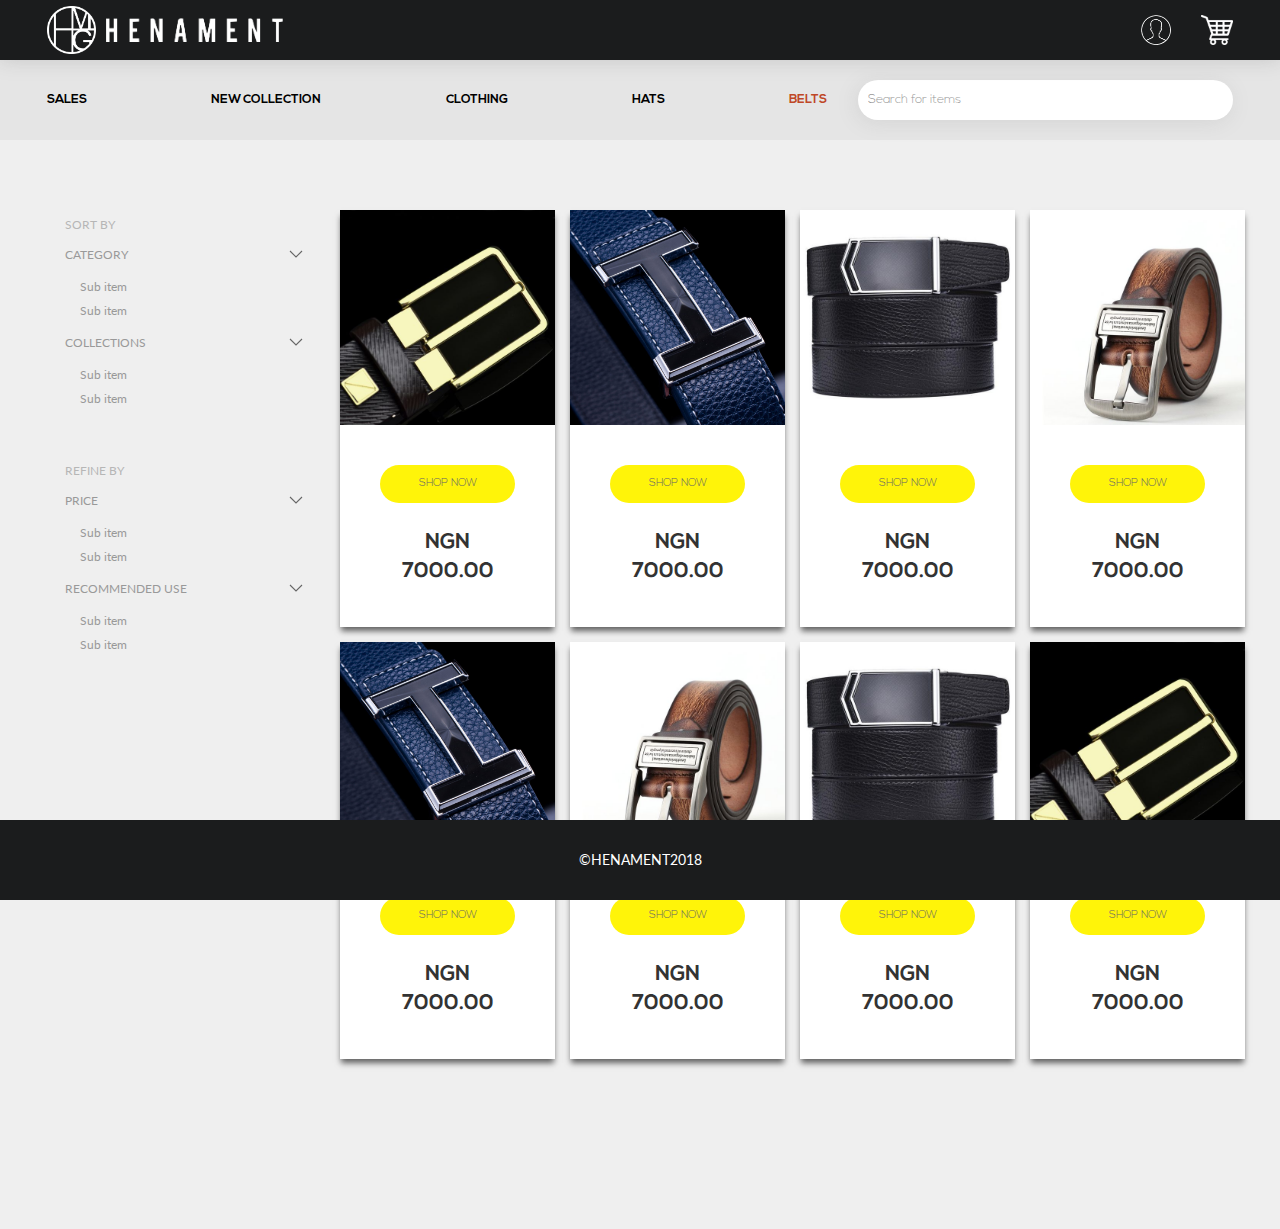
<file: belts.html>
<!DOCTYPE html>
<html>
<head>
    <!--Import Google Icon Font-->
    <link href="https://fonts.googleapis.com/icon?family=Material+Icons" rel="stylesheet">
    <!--Import materialize.css-->
    <!--Let browser know website is optimized for mobile-->
    <title>Henament</title>
    <meta name="viewport" content="width=device-width, initial-scale=1.0"/>
    <link rel="stylesheet" href="css/uikit.min.css">
    <link rel="stylesheet" href="css/style.css">
    <link rel="stylesheet" href="css/semantic.min.css">
</head>
    <div id="topbar" uk-sticky="sel-target: .uk-navbar-container; cls-active: uk-navbar-sticky;animation: animation: uk-animation-slide-top bottom: #transparent-sticky-navbar">
         <nav class="uk-navbar-container" uk-navbar style="position: relative; z-index: 980;">
            <div class="uk-navbar-left uk-height-1-1">
                <a class="uk-navbar-item uk-logo uk-height-1-1" href="index.html">
                    <img src="img/Logo.png" alt="">
                    <img class="smaller" src="img/logoText.png" alt="">
                </a>
                <ul class="uk-navbar-nav">
                </ul>

            </div>
            <div class="uk-navbar-right uk-light">
                <div class="uk-navbar-item">
                    <a class="uk-link-reset" href="#"><img src="img/user.png" alt=""></a>
                </div>
                <div class="uk-navbar-item uk-position-relative">
                    <a class="uk-link-reset" href="#"><img src="img/cart.png" alt=""></a>
                    <div uk-drop="mode: click">
                    <div class="uk-card uk-card-body uk-card-default uk-padding-small">
                        <div id="shoppingCart">
                            <div id="cartItemsContainer">
                                <h4 class="uk-card-title uk-text-center">Items in your cart</h4>
                                <div id="cartItems"></div>
                                <span id="cartTotal"></span>
                            </div>
                        </div>
                        <div class="uk-width-1-1@m">
                            <a href="checkout.html" class="uk-button button-def uk-width-1-1@m">Checkout</a>
                        </div>
                    </div>
                </div>
                    <span id="itemCount" class="uk-badge uk-position-top-right">0</span>
                </div>
            </div>
        </nav>
    </div>
    <div id="lowbar">
        <nav class="uk-navbar-container" uk-navbar style="position: relative; z-index: 980;">
            <div class="uk-navbar-left uk-width-1-1@m uk-flex uk-flex-between">
                <ul class="uk-navbar-nav uk-flex uk-flex-wrap uk-flex-between uk-width-2-3@m">
                    <li><a href="index.html">Sales</a></li>
                    <li>
                        <a href="products.html">New Collection</a>
                    </li>
                    <li><a href="index.html">Clothing</a></li>
                    <li><a href="hats.html">Hats</a></li>
                    <li class="uk-active"><a href="belts.html">Belts</a></li>
                </ul>
                <div class="uk-navbar-item uk-width-1-3@m">
                    <input type="text" class="uk-input" placeholder="Search for items">
                </div>
            </div>
        </nav>
    </div>
<section class="large-cell-block-container prod uk-section padding-1 uk-padding-remove-horizontal uk-flex uk-flex-between">
    <div class="uk-width-1-1@m uk-grid-small" uk-grid>
        <div class="uk-visible@m sidebar-cat">
            <ul class="uk-nav-default uk-nav-parent-icon" uk-nav="multiple: true">
                <li><a href="#" class="uk-text-muted uk-text-uppercase">Sort By</a></li>
                <li class="uk-parent uk-open">
                    <a href="#">CATEGORY</a>
                    <ul class="uk-nav-sub">
                        <li><a href="#">Sub item</a></li>
                        <li><a href="#">Sub item</a></li>
                    </ul>
                </li>
                <li class="uk-parent uk-open">
                    <a href="#">COLLECTIONS</a>
                    <ul class="uk-nav-sub">
                        <li><a href="#">Sub item</a></li>
                        <li><a href="#">Sub item</a></li>
                    </ul>
                </li>
                <li class="uk-margin-medium-top"><a href="#" class="uk-text-muted uk-text-uppercase">Refine By</a></li>
                <li class="uk-parent uk-open">
                    <a href="#">PRICE</a>
                    <ul class="uk-nav-sub">
                        <li><a href="#">Sub item</a></li>
                        <li><a href="#">Sub item</a></li>
                    </ul>
                </li>
                <li class="uk-parent uk-open">
                    <a href="#" class="uk-text-uppercase">Recommended Use</a>
                    <ul class="uk-nav-sub">
                        <li><a href="#">Sub item</a></li>
                        <li><a href="#">Sub item</a></li>
                    </ul>
                </li>
            </ul>
        </div>
        <div class="content-cat">
            <!--<h2 class="uk-text-uppercase uk-text-bold uk-width-1-1@m text-center">Check these Out</h2>-->
            <div class="uk-grid-small uk-child-width-1-4@s uk-width-1-1@m uk-margin-remove" uk-grid>
                <div>
                    <div class="uk-card uk-card-default uk-box-shadow-hover-large uk-transition-toggle">
                        <a class="add uk-link-reset uk-link uk-transition-fade" href="#">
                            <i class="cart plus icon"></i>
                        </a>
                        <div class="uk-card-media-top">
                            <img src="img/belt4.jpg" alt="">
                        </div>
                        <div class="uk-card-body uk-text-center">
                            <a class="uk-button button-def uk-width-1-1@m" href="product.html">SHOP NOW</a>
                            <h3 class="uk-card-title">NGN <span class="price">7000.00</span></h3>
                        </div>
                    </div>
                </div>
                <div>
                    <div class="uk-card uk-card-default uk-box-shadow-hover-large uk-transition-toggle">
                        <a class="add uk-link-reset uk-link uk-transition-fade" href="#">
                            <i class="cart plus icon"></i>
                        </a>
                        <div class="uk-card-media-top">
                            <img src="img/belt1.jpg" alt="">
                        </div>
                        <div class="uk-card-body uk-text-center">
                            <a class="uk-button button-def uk-width-1-1@m" href="product.html">SHOP NOW</a>
                            <h3 class="uk-card-title">NGN <span class="price">7000.00</span></h3>
                        </div>
                    </div>
                </div>
                <div>
                    <div class="uk-card uk-card-default uk-box-shadow-hover-large uk-transition-toggle">
                        <a class="add uk-link-reset uk-link uk-transition-fade" href="#">
                            <i class="cart plus icon"></i>
                        </a>
                        <div class="uk-card-media-top">
                            <img src="img/belt3.jpg" alt="">
                        </div>
                        <div class="uk-card-body uk-text-center">
                            <a class="uk-button button-def uk-width-1-1@m" href="product.html">SHOP NOW</a>
                            <h3 class="uk-card-title">NGN <span class="price">7000.00</span></h3>
                        </div>
                    </div>
                </div>
                <div>
                    <div class="uk-card uk-card-default uk-box-shadow-hover-large uk-transition-toggle">
                        <a class="add uk-link-reset uk-link uk-transition-fade" href="#">
                            <i class="cart plus icon"></i>
                        </a>
                        <div class="uk-card-media-top">
                            <img src="img/belt2.jpg" alt="">
                        </div>
                        <div class="uk-card-body uk-text-center">
                            <a class="uk-button button-def uk-width-1-1@m" href="product.html">SHOP NOW</a>
                            <h3 class="uk-card-title">NGN <span class="price">7000.00</span></h3>
                        </div>
                    </div>
                </div>
                <div>
                    <div class="uk-card uk-card-default uk-box-shadow-hover-large uk-transition-toggle">
                        <a class="add uk-link-reset uk-link uk-transition-fade" href="#">
                            <i class="cart plus icon"></i>
                        </a>
                        <div class="uk-card-media-top">
                            <img src="img/belt1.jpg" alt="">
                        </div>
                        <div class="uk-card-body uk-text-center">
                            <a class="uk-button button-def uk-width-1-1@m" href="product.html">SHOP NOW</a>
                            <h3 class="uk-card-title">NGN <span class="price">7000.00</span></h3>
                        </div>
                    </div>
                </div>
                <div>
                    <div class="uk-card uk-card-default uk-box-shadow-hover-large uk-transition-toggle">
                        <a class="add uk-link-reset uk-link uk-transition-fade" href="#">
                            <i class="cart plus icon"></i>
                        </a>
                        <div class="uk-card-media-top">
                            <img src="img/belt2.jpg" alt="">
                        </div>
                        <div class="uk-card-body uk-text-center">
                            <a class="uk-button button-def uk-width-1-1@m" href="product.html">SHOP NOW</a>
                            <h3 class="uk-card-title">NGN <span class="price">7000.00</span></h3>
                        </div>
                    </div>
                </div>
                <div>
                    <div class="uk-card uk-card-default uk-box-shadow-hover-large uk-transition-toggle">
                        <a class="add uk-link-reset uk-link uk-transition-fade" href="#">
                            <i class="cart plus icon"></i>
                        </a>
                        <div class="uk-card-media-top">
                            <img src="img/belt3.jpg" alt="">
                        </div>
                        <div class="uk-card-body uk-text-center">
                            <a class="uk-button button-def uk-width-1-1@m" href="product.html">SHOP NOW</a>
                            <h3 class="uk-card-title">NGN <span class="price">7000.00</span></h3>
                        </div>
                    </div>
                </div>
                <div>
                    <div class="uk-card uk-card-default uk-box-shadow-hover-large uk-transition-toggle">
                        <a class="add uk-link-reset uk-link uk-transition-fade" href="#">
                            <i class="cart plus icon"></i>
                        </a>
                        <div class="uk-card-media-top">
                            <img src="img/belt4.jpg" alt="">
                        </div>
                        <div class="uk-card-body uk-text-center">
                            <a class="uk-button button-def uk-width-1-1@m" href="product.html">SHOP NOW</a>
                            <h3 class="uk-card-title">NGN <span class="price">7000.00</span></h3>
                        </div>
                    </div>
                </div>
            </div>
        </div>
    </div>
</section>
<footer class="uk-flex uk-flex-center uk-flex-middle">
    <p class="uk-text-uppercase">&copy;henament2018</p>
</footer>
<body>

<!--JavaScript at end of body for optimized loading-->
<script src="js/uikit.min.js"></script>
<script src="js/uikit-icons.min.js"></script>
<script src="js/jquery-3.3.1.min.js"></script>
<script src="js/index.js"></script>
<script src="js/semantic.min.js"></script>
</body>
</html>
</file>
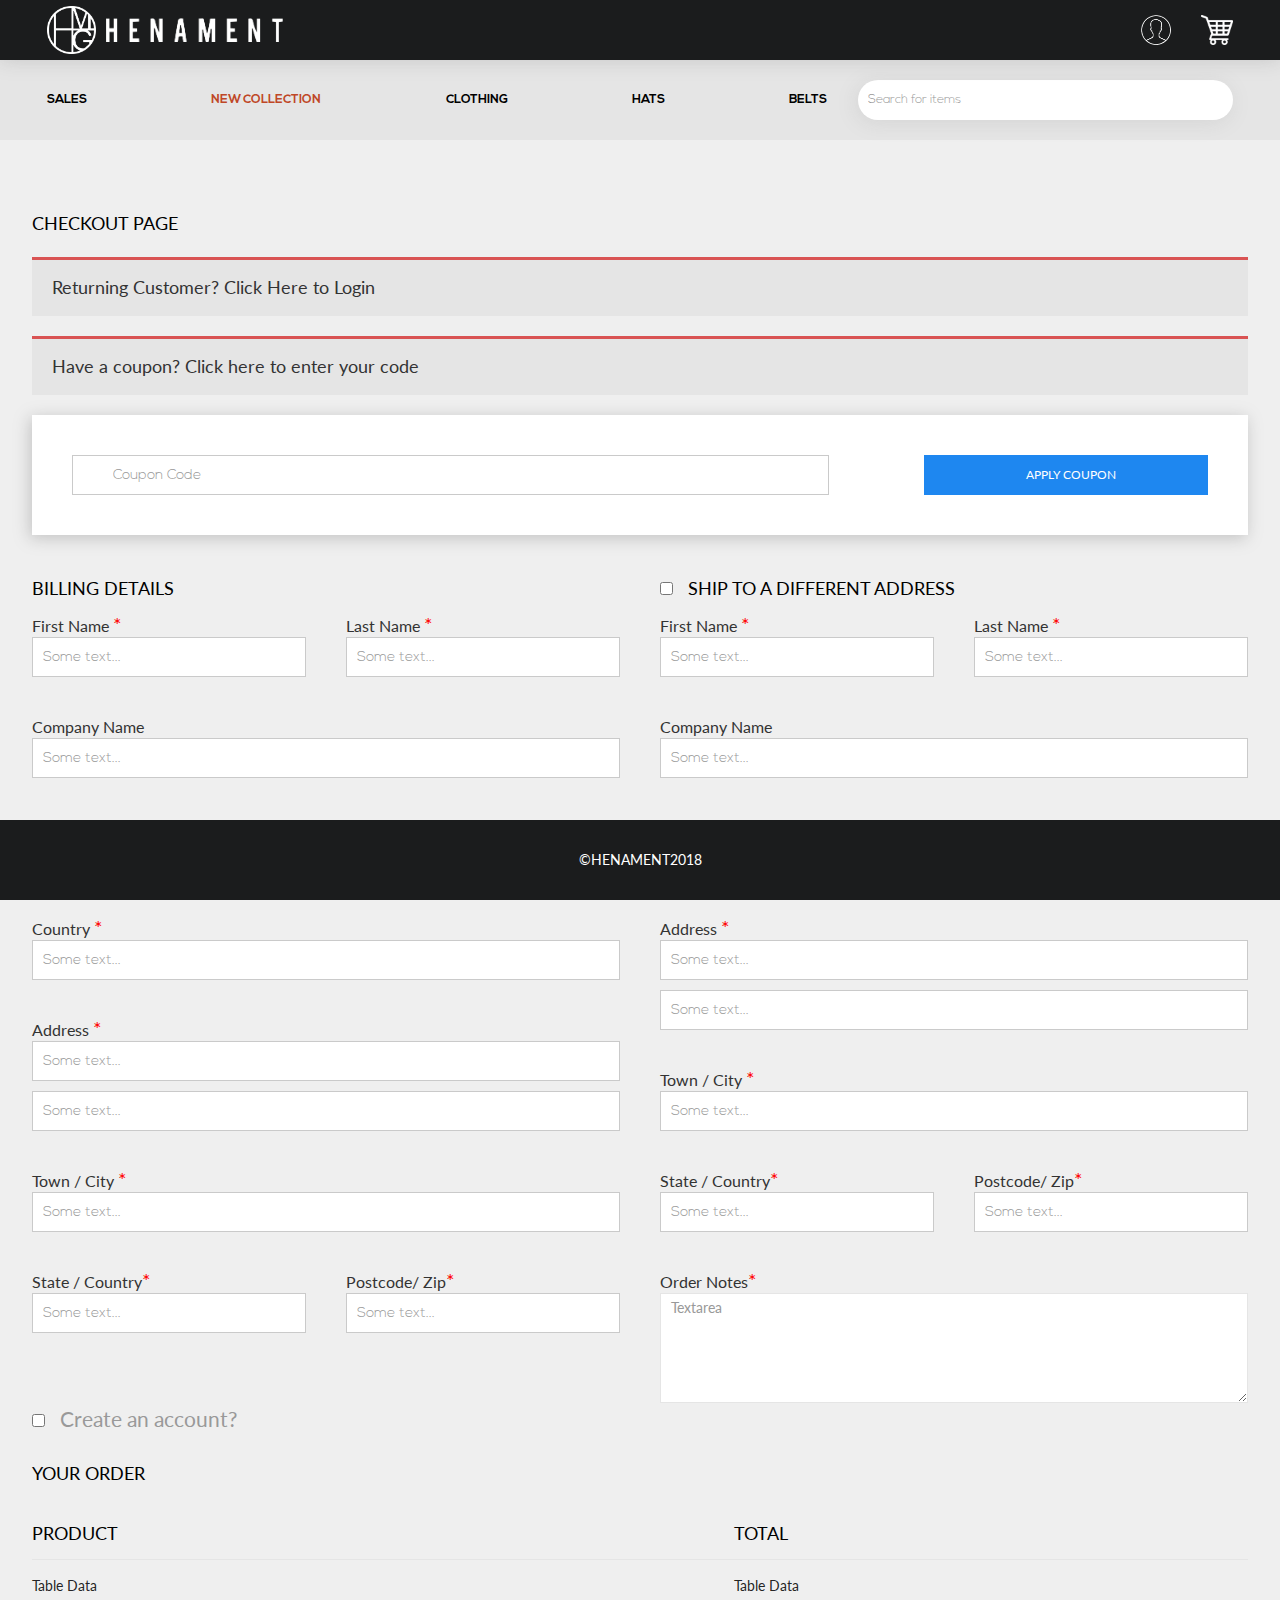
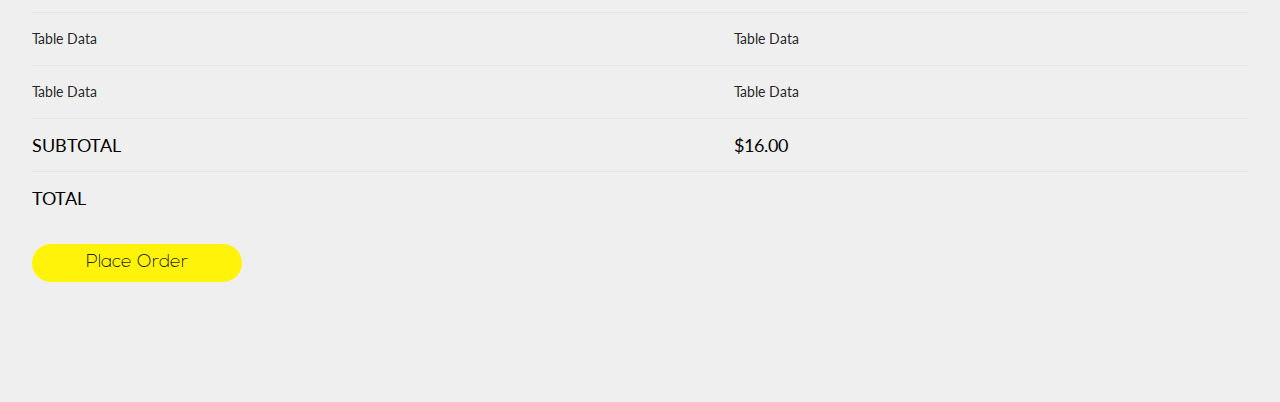
<file: checkout.html>
<!DOCTYPE html>
<html>
<head>
    <!--Import Google Icon Font-->
    <link href="https://fonts.googleapis.com/icon?family=Material+Icons" rel="stylesheet">
    <!--Import materialize.css-->
    <!--Let browser know website is optimized for mobile-->
    <title>Henament</title>
    <meta name="viewport" content="width=device-width, initial-scale=1.0"/>
    <link rel="stylesheet" href="css/uikit.min.css">
    <link rel="stylesheet" href="css/style.css">
    <link rel="stylesheet" href="css/semantic.min.css">
</head>
    <div id="topbar" uk-sticky="sel-target: .uk-navbar-container; cls-active: uk-navbar-sticky;animation: animation: uk-animation-slide-top bottom: #transparent-sticky-navbar">
         <nav class="uk-navbar-container" uk-navbar style="position: relative; z-index: 980;">
            <div class="uk-navbar-left uk-height-1-1">
                <a class="uk-navbar-item uk-logo uk-height-1-1" href="#">
                    <img src="img/Logo.png" alt="">
                    <img class="smaller" src="img/logoText.png" alt="">
                </a>
                <ul class="uk-navbar-nav">
                </ul>

            </div>
            <div class="uk-navbar-right uk-light">
                <div class="uk-navbar-item">
                    <a class="uk-link-reset" href="#"><img src="img/user.png" alt=""></a>
                </div>
                <div class="uk-navbar-item uk-position-relative">
                    <a class="uk-link-reset" href="#"><img src="img/cart.png" alt=""></a>
                    <div uk-drop="mode: click">
                    <div class="uk-card uk-card-body uk-card-default uk-padding-small">
                        <div id="shoppingCart">
                            <div id="cartItemsContainer">
                                <h4 class="uk-card-title uk-text-center">Items in your cart</h4>
                                <div id="cartItems"></div>
                                <span id="cartTotal"></span>
                            </div>
                        </div>
                        <div class="uk-width-1-1@m">
                            <a href="checkout.html" class="uk-button button-def uk-width-1-1@m">Checkout</a>
                        </div>
                    </div>
                </div>
                    <span id="itemCount" class="uk-badge uk-position-top-right">0</span>
                </div>
            </div>
        </nav>
    </div>
    <div id="lowbar" uk-sticky="sel-target: .uk-navbar-container;offset: 60;show-on-up: true;animation: animation: uk-animation-slide-top cls-active: uk-navbar-sticky; bottom: #transparent-sticky-navbar">
        <nav class="uk-navbar-container" uk-navbar style="position: relative; z-index: 980;">
            <div class="uk-navbar-left uk-width-1-1@m uk-flex uk-flex-between">
                <ul class="uk-navbar-nav uk-flex uk-flex-between uk-width-2-3@m">
                    <li><a href="index.html">Sales</a></li>
                    <li class="uk-active">
                        <a href="products.html">New Collection</a>
                    </li>
                    <li><a href="index.html">Clothing</a></li>
                    <li><a href="hats.html">Hats</a></li>
                    <li><a href="belts.html">Belts</a></li>
                </ul>
                <div class="uk-navbar-item uk-width-1-3@m">
                    <input type="text" class="uk-input" placeholder="Search for items">
                </div>
            </div>
        </nav>
    </div>
<section class="uk-section" id="checkout">
    <div class="uk-container">
           <h2 class="uk-text-large uk-text-uppercase uk-text-bold">Checkout Page</h2>
            <ul uk-accordion="collapsible: false">
                <li>
                    <a class="uk-accordion-title" href="#">Returning Customer? <span>Click Here to Login</span></a>
                    <div class="uk-accordion-content">
                        <p>If you have shopped with us before, please enter your details. If you are a new customer, please proceed to the Billing & Shipping section</p>
                        <form class="uk-form-stacked uk-child-width-1-2@m" uk-grid>
                            <div>
                                <label class="uk-form-label" for="uname">Username or email <sup class="red">*</sup></label>
                                <div class="uk-form-controls">
                                    <input class="uk-input" id="uname" type="text" placeholder="Some text...">
                                </div>
                            </div>
                            <div>
                                <label class="uk-form-label" for="password">Password</label>
                                <div class="uk-form-controls">
                                    <input class="uk-input" id="password" type="text" placeholder="Password">
                                </div>
                            </div>
                            <div class="uk-margin">
                                <input type="submit" class="uk-button button-sub button-def" value="Login">
                                <label class="uk-form-label uk-display-inline-block uk-margin-medium-left" for="password">
                                    <input type="checkbox" class="uk-margin-right">
                                    Remember Me
                                </label>
                            </div>
                            <div class="uk-margin uk-margin-remove-top uk-width-1-1@m">
                                <a class="uk-link-reset" href="#">Lost Your Password?</a>
                            </div>
                        </form>
                    </div>
                </li>
                <li class="uk-open">
                    <a class="uk-accordion-title" href="#">Have a coupon? Click here to enter your code</a>
                    <div class="uk-accordion-content uk-padding-remove-left">
                        <div class="uk-width-1-1@m">
                            <div class="uk-card uk-card-default uk-card-body">
                                <form>
                                    <div class="uk-width-1-1@m uk-margin-remove uk-flex-between" uk-grid>
                                        <input class="uk-input uk-form uk-width-2-3@s" type="text" placeholder="Coupon Code    ">
                                        <input type="submit" class="uk-width-1-4@s uk-button uk-button-primary" value="APPLY COUPON">
                                    </div>
                                </form>
                            </div>
                        </div>
                        <div class="uk-child-width-1-2@m uk-margin-medium-top" uk-grid>
                            <div>
                                <h2 class="uk-text-large uk-text-uppercase uk-text-bold">BILLING DETAILS</h2>
                                <form class="uk-child-width-1-2@m" uk-grid>
                                    <div>
                                        <label class="uk-form-label" for="uname">First Name <sup class="red">*</sup></label>
                                        <div class="uk-form-controls">
                                            <input class="uk-input" id="uname" type="text" placeholder="Some text...">
                                        </div>
                                    </div>
                                    <div>
                                        <label class="uk-form-label" for="uname">Last Name <sup class="red">*</sup></label>
                                        <div class="uk-form-controls">
                                            <input class="uk-input" id="uname" type="text" placeholder="Some text...">
                                        </div>
                                    </div>
                                    <div class="uk-width-1-1@m">
                                        <label class="uk-form-label" for="uname">Company Name</label>
                                        <div class="uk-form-controls">
                                            <input class="uk-input" id="uname" type="text" placeholder="Some text...">
                                        </div>
                                    </div>
                                    <div>
                                        <label class="uk-form-label" for="uname">Email Address <sup class="red">*</sup></label>
                                        <div class="uk-form-controls">
                                            <input class="uk-input" id="uname" type="text" placeholder="Some text...">
                                        </div>
                                    </div>
                                    <div>
                                        <label class="uk-form-label" for="uname">Phone<sup class="red">*</sup></label>
                                        <div class="uk-form-controls">
                                            <input class="uk-input" id="uname" type="text" placeholder="Some text...">
                                        </div>
                                    </div>
                                    <div class="uk-width-1-1@m">
                                        <label class="uk-form-label" for="uname">Country <sup class="red">*</sup></label>
                                        <div class="uk-form-controls">
                                            <input class="uk-input" id="uname" type="text" placeholder="Some text...">
                                        </div>
                                    </div>
                                    <div class="uk-width-1-1@m">
                                        <label class="uk-form-label" for="uname">Address <sup class="red">*</sup></label>
                                        <div class="uk-form-controls">
                                            <input class="uk-input" id="uname" type="text" placeholder="Some text...">
                                        </div>
                                        <div class="uk-form-controls uk-margin-small-top">
                                            <input class="uk-input" id="uname" type="text" placeholder="Some text...">
                                        </div>
                                    </div>
                                    <div class="uk-width-1-1@m">
                                        <label class="uk-form-label" for="uname">Town / City <sup class="red">*</sup></label>
                                        <div class="uk-form-controls">
                                            <input class="uk-input" id="uname" type="text" placeholder="Some text...">
                                        </div>
                                    </div>
                                    <div>
                                        <label class="uk-form-label" for="uname">State / Country<sup class="red">*</sup></label>
                                        <div class="uk-form-controls">
                                            <input class="uk-input" id="uname" type="text" placeholder="Some text...">
                                        </div>
                                    </div>
                                    <div>
                                        <label class="uk-form-label" for="uname">Postcode/ Zip<sup class="red">*</sup></label>
                                        <div class="uk-form-controls">
                                            <input class="uk-input" id="uname" type="text" placeholder="Some text...">
                                        </div>
                                    </div>
                                </form>
                            </div>
                            <div>
                                <h2 class="uk-text-large uk-text-uppercase uk-text-bold"><input class="uk-margin-small-right" type="checkbox"> SHIP TO A DIFFERENT ADDRESS</h2>
                                <form class="uk-child-width-1-2@m" uk-grid>
                                    <div>
                                        <label class="uk-form-label" for="uname">First Name <sup class="red">*</sup></label>
                                        <div class="uk-form-controls">
                                            <input class="uk-input" id="uname" type="text" placeholder="Some text...">
                                        </div>
                                    </div>
                                    <div>
                                        <label class="uk-form-label" for="uname">Last Name <sup class="red">*</sup></label>
                                        <div class="uk-form-controls">
                                            <input class="uk-input" id="uname" type="text" placeholder="Some text...">
                                        </div>
                                    </div>
                                    <div class="uk-width-1-1@m">
                                        <label class="uk-form-label" for="uname">Company Name</label>
                                        <div class="uk-form-controls">
                                            <input class="uk-input" id="uname" type="text" placeholder="Some text...">
                                        </div>
                                    </div>
                                    <div class="uk-width-1-1@m">
                                        <label class="uk-form-label" for="uname">Country <sup class="red">*</sup></label>
                                        <div class="uk-form-controls">
                                            <input class="uk-input" id="uname" type="text" placeholder="Some text...">
                                        </div>
                                    </div>
                                    <div class="uk-width-1-1@m">
                                        <label class="uk-form-label" for="uname">Address <sup class="red">*</sup></label>
                                        <div class="uk-form-controls">
                                            <input class="uk-input" id="uname" type="text" placeholder="Some text...">
                                        </div>
                                        <div class="uk-form-controls uk-margin-small-top">
                                            <input class="uk-input" id="uname" type="text" placeholder="Some text...">
                                        </div>
                                    </div>
                                    <div class="uk-width-1-1@m">
                                        <label class="uk-form-label" for="uname">Town / City <sup class="red">*</sup></label>
                                        <div class="uk-form-controls">
                                            <input class="uk-input" id="uname" type="text" placeholder="Some text...">
                                        </div>
                                    </div>
                                    <div>
                                        <label class="uk-form-label" for="uname">State / Country<sup class="red">*</sup></label>
                                        <div class="uk-form-controls">
                                            <input class="uk-input" id="uname" type="text" placeholder="Some text...">
                                        </div>
                                    </div>
                                    <div>
                                        <label class="uk-form-label" for="uname">Postcode/ Zip<sup class="red">*</sup></label>
                                        <div class="uk-form-controls">
                                            <input class="uk-input" id="uname" type="text" placeholder="Some text...">
                                        </div>
                                    </div>
                                    <div class="uk-width-1-1@m">
                                        <label class="uk-form-label" for="uname">Order Notes<sup class="red">*</sup></label>
                                        <textarea class="uk-textarea" rows="5" placeholder="Textarea"></textarea>
                                    </div>
                                </form>
                            </div>
                        </div>
                    </div>
                    <div class="uk-width-1-1@m">
                        <div class="uk-margin">
                            <p class="uk-text-muted uk-text-lead"><input class="uk-margin-small-right" type="checkbox"> Create an account?</p>
                        </div>
                        <h2 class="uk-text-large uk-text-uppercase uk-text-bold">YOUR ORDER</h2>
                        <table class="uk-table uk-table-justify uk-table-divider">
                            <thead>
                            <tr>
                                <th class="uk-text-bold">Product</th>
                                <th class="uk-text-bold">Total</th>
                            </tr>
                            </thead>
                            <tbody>
                            <tr>
                                <td>Table Data</td>
                                <td>Table Data</td>
                            </tr>
                            <tr>
                                <td>Table Data</td>
                                <td>Table Data</td>
                            </tr>
                            <tr>
                                <td>Table Data</td>
                                <td>Table Data</td>
                            </tr>
                            <tr>
                                <th class="uk-text-bold">Subtotal</th>
                                <td class="uk-text-bold">$16.00</td>
                            </tr>
                            <tr>
                                <th class="uk-text-bold">total</th>
                                <td class="uk-text-bold"></td>
                            </tr>
                            </tbody>
                        </table>
                        <div>
                            <button class="button-def uk-button">Place Order</button>
                        </div>
                    </div>
                </li>
            </ul>
    </div>
</section>
<footer class="uk-flex uk-flex-center uk-flex-middle">
    <p class="uk-text-uppercase">&copy;henament2018</p>
</footer>
<body>

<!--JavaScript at end of body for optimized loading-->
<script src="js/uikit.min.js"></script>
<script src="js/uikit-icons.min.js"></script>
<script src="js/jquery-3.3.1.min.js"></script>
<script src="js/index.js"></script>
<script src="js/semantic.min.js"></script>
</body>
</html>
</file>
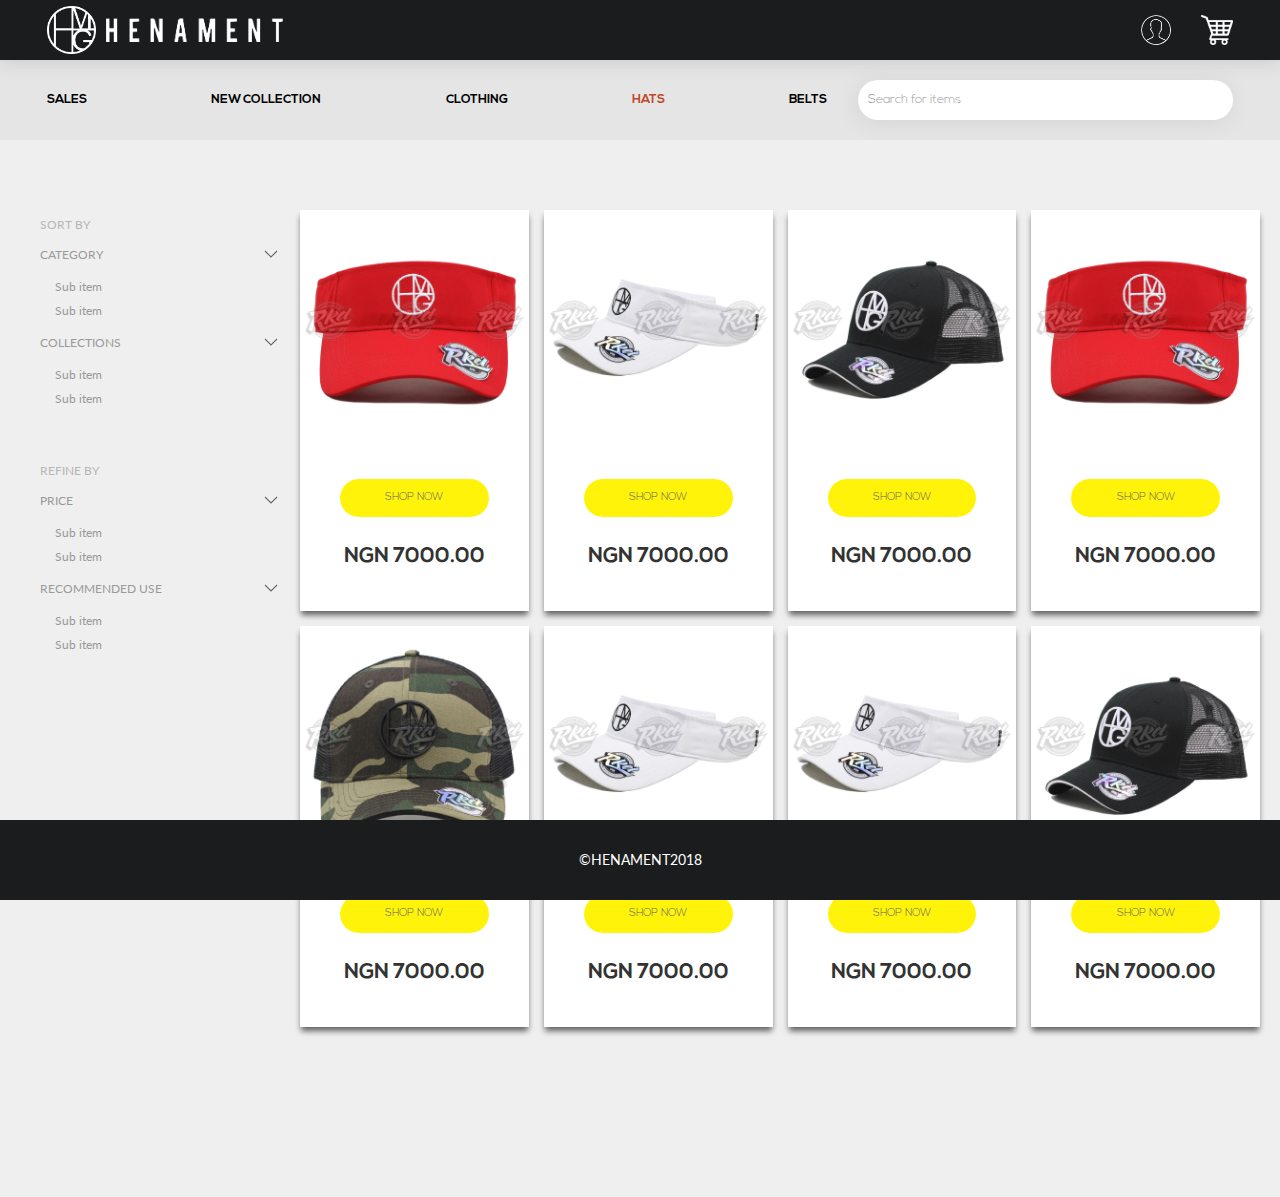
<file: hats.html>
<!DOCTYPE html>
<html>
<head>
    <!--Import Google Icon Font-->
    <link href="https://fonts.googleapis.com/icon?family=Material+Icons" rel="stylesheet">
    <!--Import materialize.css-->
    <!--Let browser know website is optimized for mobile-->
    <title>Henament</title>
    <meta name="viewport" content="width=device-width, initial-scale=1.0"/>
    <link rel="stylesheet" href="css/uikit.min.css">
    <link rel="stylesheet" href="css/style.css">
    <link rel="stylesheet" href="css/semantic.min.css">
</head>
    <div id="topbar" uk-sticky="sel-target: .uk-navbar-container; cls-active: uk-navbar-sticky;animation: animation: uk-animation-slide-top bottom: #transparent-sticky-navbar">
         <nav class="uk-navbar-container" uk-navbar style="position: relative; z-index: 980;">
            <div class="uk-navbar-left uk-height-1-1">
                <a class="uk-navbar-item uk-logo uk-height-1-1" href="index.html">
                    <img src="img/Logo.png" alt="">
                    <img class="smaller" src="img/logoText.png" alt="">
                </a>
                <ul class="uk-navbar-nav">
                </ul>

            </div>
             <div class="uk-navbar-right uk-light">
                 <div class="uk-navbar-item">
                     <a class="uk-link-reset" href="#"><img src="img/user.png" alt=""></a>
                 </div>
                 <div class="uk-navbar-item uk-position-relative">
                     <a class="uk-link-reset" href="#"><img src="img/cart.png" alt=""></a>
                     <div uk-drop="mode: click">
                         <div class="uk-card uk-card-body uk-card-default uk-padding-small">
                             <div id="shoppingCart">
                                 <div id="cartItemsContainer">
                                     <h4 class="uk-card-title">Items in your cart</h4>
                                     <i class="fa fa-times-circle-o fa-3x openCloseCart" aria-hidden="true"></i>
                                     <div id="cartItems"></div>
                                     <span id="cartTotal"></span>
                                 </div>
                             </div>
                             <div class="uk-width-1-1@m">
                                 <a href="checkout.html" class="uk-button button-def uk-width-1-1@m">Checkout</a>
                             </div>
                         </div>
                     </div>
                     <span id="itemCount" class="uk-badge uk-position-top-right">0</span>
                 </div>
             </div>
        </nav>
    </div>
    <div id="lowbar">
        <nav class="uk-navbar-container" uk-navbar style="position: relative; z-index: 980;">
            <div class="uk-navbar-left uk-width-1-1@m uk-flex uk-flex-between">
                <ul class="uk-navbar-nav uk-flex uk-flex-wrap uk-flex-between uk-width-2-3@m">
                    <li><a href="index.html">Sales</a></li>
                    <li>
                        <a href="products.html">New Collection</a>
                    </li>
                    <li><a href="index.html">Clothing</a></li>
                    <li class="uk-active"><a href="hats.html">Hats</a></li>
                    <li><a href="belts.html">Belts</a></li>
                </ul>
                <div class="uk-navbar-item uk-width-1-3@m">
                    <input type="text" class="uk-input" placeholder="Search for items">
                </div>
            </div>
        </nav>
    </div>
<section class="large-cell-block-container prod uk-section padding-1 uk-padding-remove-horizontal uk-flex uk-flex-between">
    <div class="" uk-grid>
        <div class="uk-visible@m sidebar-cat">
            <ul class="uk-nav-default uk-nav-parent-icon" uk-nav="multiple: true">
                <li><a href="#" class="uk-text-muted uk-text-uppercase">Sort By</a></li>
                <li class="uk-parent uk-open">
                    <a href="#">CATEGORY</a>
                    <ul class="uk-nav-sub">
                        <li><a href="#">Sub item</a></li>
                        <li><a href="#">Sub item</a></li>
                    </ul>
                </li>
                <li class="uk-parent uk-open">
                    <a href="#">COLLECTIONS</a>
                    <ul class="uk-nav-sub">
                        <li><a href="#">Sub item</a></li>
                        <li><a href="#">Sub item</a></li>
                    </ul>
                </li>
                <li class="uk-margin-medium-top"><a href="#" class="uk-text-muted uk-text-uppercase">Refine By</a></li>
                <li class="uk-parent uk-open">
                    <a href="#">PRICE</a>
                    <ul class="uk-nav-sub">
                        <li><a href="#">Sub item</a></li>
                        <li><a href="#">Sub item</a></li>
                    </ul>
                </li>
                <li class="uk-parent uk-open">
                    <a href="#" class="uk-text-uppercase">Recommended Use</a>
                    <ul class="uk-nav-sub">
                        <li><a href="#">Sub item</a></li>
                        <li><a href="#">Sub item</a></li>
                    </ul>
                </li>
            </ul>
        </div>
        <div class="content-cat">
            <!--<h2 class="uk-text-uppercase uk-text-bold uk-width-1-1@m text-center">Check these Out</h2>-->
            <div class="uk-grid-small uk-child-width-1-4@s uk-child-width-1-1" uk-grid>
                <div>
                    <div class="uk-card uk-card-default uk-box-shadow-hover-large uk-transition-toggle">
                        <a class="add uk-link-reset uk-link uk-transition-fade" href="#">
                            <i class="cart plus icon"></i>
                        </a>
                        <div class="uk-card-media-top">
                            <img src="img/hat3.jpg" alt="">
                        </div>
                        <div class="uk-card-body uk-text-center">
                            <a class="uk-button button-def uk-width-1-1@m" href="product.html">SHOP NOW</a>
                            <h3 class="uk-card-title">NGN <span class="price">7000.00</span></h3>
                        </div>
                    </div>
                </div>
                <div>
                    <div class="uk-card uk-card-default uk-box-shadow-hover-large uk-transition-toggle">
                        <a class="add uk-link-reset uk-link uk-transition-fade" href="#">
                            <i class="cart plus icon"></i>
                        </a>
                        <div class="uk-card-media-top">
                            <img src="img/hat4.jpg" alt="">
                        </div>
                        <div class="uk-card-body uk-text-center">
                            <a class="uk-button button-def uk-width-1-1@m" href="product.html">SHOP NOW</a>
                            <h3 class="uk-card-title">NGN <span class="price">7000.00</span></h3>
                        </div>
                    </div>
                </div>
                <div>
                    <div class="uk-card uk-card-default uk-box-shadow-hover-large uk-transition-toggle">
                        <a class="add uk-link-reset uk-link uk-transition-fade" href="#">
                            <i class="cart plus icon"></i>
                        </a>
                        <div class="uk-card-media-top">
                            <img src="img/hat1.jpg" alt="">
                        </div>
                        <div class="uk-card-body uk-text-center">
                            <a class="uk-button button-def uk-width-1-1@m" href="product.html">SHOP NOW</a>
                            <h3 class="uk-card-title">NGN <span class="price">7000.00</span></h3>
                        </div>
                    </div>
                </div>
                <div>
                    <div class="uk-card uk-card-default uk-box-shadow-hover-large uk-transition-toggle">
                        <a class="add uk-link-reset uk-link uk-transition-fade" href="#">
                            <i class="cart plus icon"></i>
                        </a>
                        <div class="uk-card-media-top">
                            <img src="img/hat3.jpg" alt="">
                        </div>
                        <div class="uk-card-body uk-text-center">
                            <a class="uk-button button-def uk-width-1-1@m" href="product.html">SHOP NOW</a>
                            <h3 class="uk-card-title">NGN <span class="price">7000.00</span></h3>
                        </div>
                    </div>
                </div>
                <div>
                    <div class="uk-card uk-card-default uk-box-shadow-hover-large uk-transition-toggle">
                        <a class="add uk-link-reset uk-link uk-transition-fade" href="#">
                            <i class="cart plus icon"></i>
                        </a>
                        <div class="uk-card-media-top">
                            <img src="img/hat2.jpg" alt="">
                        </div>
                        <div class="uk-card-body uk-text-center">
                            <a class="uk-button button-def uk-width-1-1@m" href="product.html">SHOP NOW</a>
                            <h3 class="uk-card-title">NGN <span class="price">7000.00</span></h3>
                        </div>
                    </div>
                </div>
                <div>
                    <div class="uk-card uk-card-default uk-box-shadow-hover-large uk-transition-toggle">
                        <a class="add uk-link-reset uk-link uk-transition-fade" href="#">
                            <i class="cart plus icon"></i>
                        </a>
                        <div class="uk-card-media-top">
                            <img src="img/hat4.jpg" alt="">
                        </div>
                        <div class="uk-card-body uk-text-center">
                            <a class="uk-button button-def uk-width-1-1@m" href="product.html">SHOP NOW</a>
                            <h3 class="uk-card-title">NGN <span class="price">7000.00</span></h3>
                        </div>
                    </div>
                </div>
                <div>
                    <div class="uk-card uk-card-default uk-box-shadow-hover-large uk-transition-toggle">
                        <a class="add uk-link-reset uk-link uk-transition-fade" href="#">
                            <i class="cart plus icon"></i>
                        </a>
                        <div class="uk-card-media-top">
                            <img src="img/hat4.jpg" alt="">
                        </div>
                        <div class="uk-card-body uk-text-center">
                            <a class="uk-button button-def uk-width-1-1@m" href="product.html">SHOP NOW</a>
                            <h3 class="uk-card-title">NGN <span class="price">7000.00</span></h3>
                        </div>
                    </div>
                </div>
                <div>
                    <div class="uk-card uk-card-default uk-box-shadow-hover-large uk-transition-toggle">
                        <a class="add uk-link-reset uk-link uk-transition-fade" href="#">
                            <i class="cart plus icon"></i>
                        </a>
                        <div class="uk-card-media-top">
                            <img src="img/hat1.jpg" alt="">
                        </div>
                        <div class="uk-card-body uk-text-center">
                            <a class="uk-button button-def uk-width-1-1@m" href="product.html">SHOP NOW</a>
                            <h3 class="uk-card-title">NGN <span class="price">7000.00</span></h3>
                        </div>
                    </div>
                </div>
            </div>
        </div>
    </div>
</section>
<!--<div class="ui inverted vertical footer segment">-->
    <!--<div class="ui container">-->
        <!--<div class="ui stackable inverted divided equal height stackable grid">-->
            <!--<div class="three wide column">-->
                <!--<h4 class="ui inverted header">About</h4>-->
                <!--<div class="ui inverted link list">-->
                    <!--<a href="#" class="item">Sitemap</a>-->
                    <!--<a href="#" class="item">Contact Us</a>-->
                    <!--<a href="#" class="item">Religious Ceremonies</a>-->
                    <!--<a href="#" class="item">Gazebo Plans</a>-->
                <!--</div>-->
            <!--</div>-->
            <!--<div class="three wide column">-->
                <!--<h4 class="ui inverted header">Services</h4>-->
                <!--<div class="ui inverted link list">-->
                    <!--<a href="#" class="item">Banana Pre-Order</a>-->
                    <!--<a href="#" class="item">DNA FAQ</a>-->
                    <!--<a href="#" class="item">How To Access</a>-->
                    <!--<a href="#" class="item">Favorite X-Men</a>-->
                <!--</div>-->
            <!--</div>-->
            <!--<div class="seven wide column">-->
                <!--<h4 class="ui inverted header">Footer Header</h4>-->
                <!--<p>Extra space for a call to action inside the footer that could help re-engage users.</p>-->
            <!--</div>-->
        <!--</div>-->
    <!--</div>-->
<!--</div>-->
<footer class="uk-flex uk-flex-center uk-flex-middle">
    <p class="uk-text-uppercase">&copy;henament2018</p>
</footer>
<body>

<!--JavaScript at end of body for optimized loading-->
<script src="js/uikit.min.js"></script>
<script src="js/uikit-icons.min.js"></script>
<script src="js/jquery-3.3.1.min.js"></script>
<script src="js/index.js"></script>
<script src="js/semantic.min.js"></script>
</body>
</html>
</file>
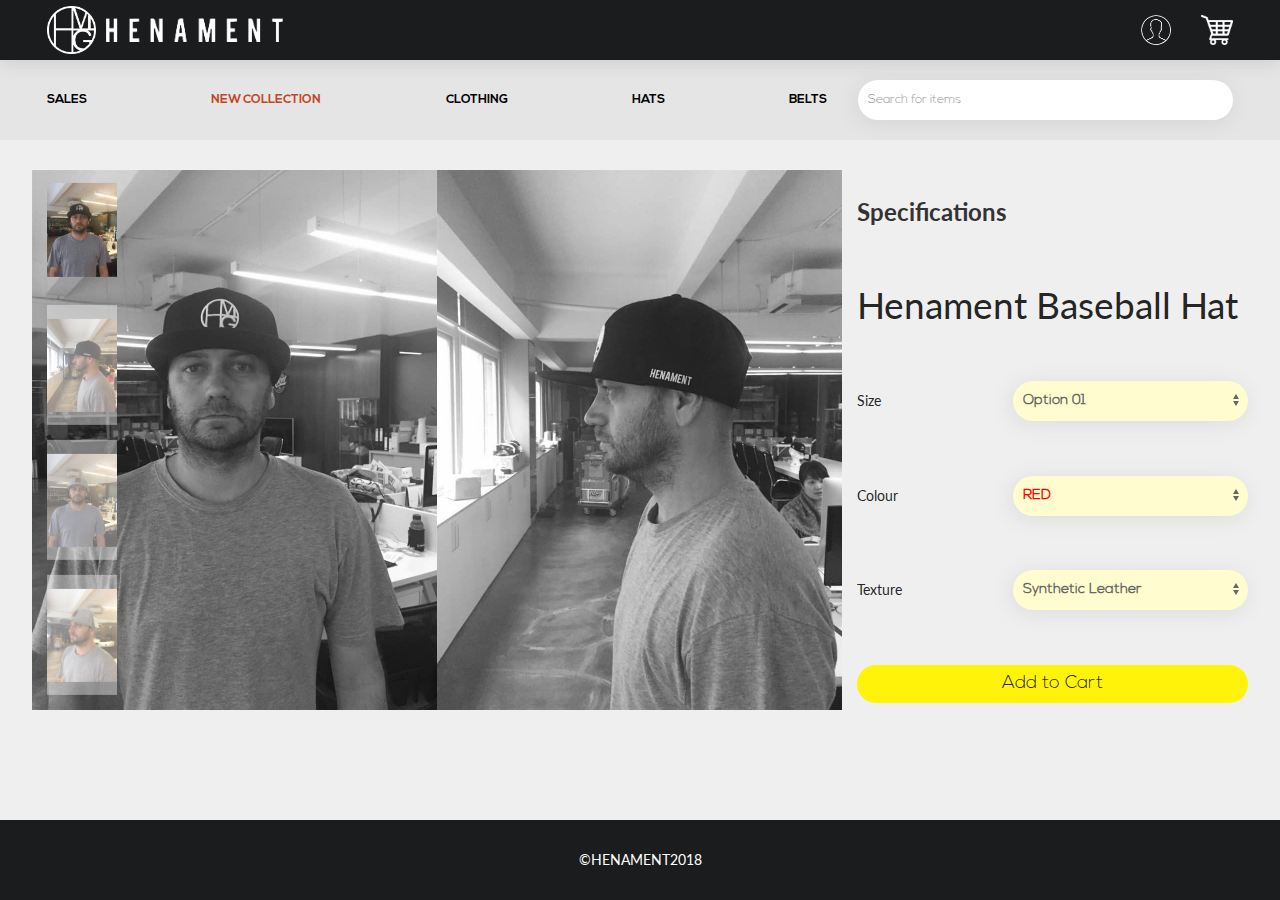
<file: product.html>
<!DOCTYPE html>
<html>
<head>
    <!--Import Google Icon Font-->
    <link href="https://fonts.googleapis.com/icon?family=Material+Icons" rel="stylesheet">
    <!--Import materialize.css-->
    <!--Let browser know website is optimized for mobile-->
    <title>Henament</title>
    <meta name="viewport" content="width=device-width, initial-scale=1.0"/>
    <link rel="stylesheet" href="css/uikit.min.css">
    <link rel="stylesheet" href="css/style.css">
    <link rel="stylesheet" href="css/semantic.min.css">
    <script src="js/pdt360DegViewer.js"></script>
</head>
    <div id="topbar" uk-sticky="sel-target: .uk-navbar-container; cls-active: uk-navbar-sticky;animation: animation: uk-animation-slide-top bottom: #transparent-sticky-navbar">
         <nav class="uk-navbar-container" uk-navbar style="position: relative; z-index: 980;">
            <div class="uk-navbar-left uk-height-1-1">
                <a class="uk-navbar-item uk-logo uk-height-1-1" href="index.html">
                    <img src="img/Logo.png" alt="">
                    <img class="smaller" src="img/logoText.png" alt="">
                </a>
                <ul class="uk-navbar-nav">
                </ul>

            </div>
             <div class="uk-navbar-right uk-light">
                 <div class="uk-navbar-item">
                     <a class="uk-link-reset" href="#"><img src="img/user.png" alt=""></a>
                 </div>
                 <div class="uk-navbar-item uk-position-relative">
                     <a class="uk-link-reset" href="#"><img src="img/cart.png" alt=""></a>
                     <div uk-drop="mode: click">
                         <div class="uk-card uk-card-body uk-card-default uk-padding-small">
                             <div id="shoppingCart">
                                 <div id="cartItemsContainer">
                                     <h4 class="uk-card-title uk-text-center">Items in your cart</h4>
                                     <div id="cartItems"></div>
                                     <span id="cartTotal"></span>
                                 </div>
                             </div>
                             <div class="uk-width-1-1@m">
                                 <a href="checkout.html" class="uk-button button-def uk-width-1-1@m">Checkout</a>
                             </div>
                         </div>
                     </div>
                     <span id="itemCount" class="uk-badge uk-position-top-right">0</span>
                 </div>
             </div>
        </nav>
    </div>
    <div id="lowbar">
        <nav class="uk-navbar-container" uk-navbar style="position: relative; z-index: 980;">
            <div class="uk-navbar-left uk-width-1-1@m uk-flex uk-flex-between">
                <ul class="uk-navbar-nav uk-flex uk-flex-wrap uk-flex-between uk-width-2-3@m">
                    <li><a href="index.html">Sales</a></li>
                    <li class="uk-active">
                        <a href="products.html">New Collection</a>
                    </li>
                    <li><a href="index.html">Clothing</a></li>
                    <li><a href="hats.html">Hats</a></li>
                    <li><a href="belts.html">Belts</a></li>
                </ul>
                <div class="uk-navbar-item uk-width-1-3@m">
                    <input type="text" class="uk-input" placeholder="Search for items">
                </div>
            </div>
        </nav>
    </div>
    <section class="uk-section" id="product">
        <div class="uk-container">
            <div class="uk-child-width-1-3@m uk-margin-remove uk-grid-collapse" uk-grid>
                <div class="uk-width-2-3@m">
                    <div class="uk-position-relative uk-visible-toggle uk-margin-bottom" uk-slider="min-height: 300; max-height: 500; autoplay: true; autoplay-interval: 4000;sets: true; velocity:2">
                            <ul class="uk-slider-items preview uk-child-width-1-2@m">
                                <li>
                                    <img src="img/IMG-20180803-WA0015.jpg" alt="">
                                </li>
                                <li>
                                    <img src="img/IMG-20180803-WA0016.jpg" alt="">
                                </li>
                                <li>
                                    <img src="img/IMG-20180803-WA0020.jpg" alt="">
                                </li>
                                <li>
                                    <img src="img/IMG-20180803-WA0022.jpg" alt="">
                                </li>
                                <li class="uk-width-1-1@m">
                                    <!--<img src="img/IMG-20180803-WA0022.jpg" alt="">-->
                                    <div id="pdtViewer">
                                        <h3 class="hidePhone">Mouse Move over the image</h3>
                                        <div id="car4"></div>
                                    </div>
                                    <div id="dummy"></div>
                                    <script>
                                        var path = './img/';
                                        //pdt360DegViewer(imgDivid, count, path, imgType, playable, autoPlay, drag, mouseMove, buttonNavigation, keyNavigation, scroll);
                                        pdt360DegViewer('car4', 51, path, 'png', false, false, false, true, false, false, false);   //mouseMove
                                    </script>

                                </li>
                            </ul>
                            <div id="nav-cont" class="uk-position-center-left uk-position-small">
                                <ul class="uk-thumbnav uk-thumbnav-vertical">
                                    <li uk-slider-item="0"><a href="#"><img src="img/IMG-20180803-WA0015.jpg" width="100" alt=""></a></li>
                                    <li uk-slider-item="1"><a href="#"><img src="img/IMG-20180803-WA0016.jpg" width="100" alt=""></a></li>
                                    <li uk-slider-item="2"><a href="#"><img src="img/IMG-20180803-WA0020.jpg" width="100" alt=""></a></li>
                                    <li uk-slider-item="3"><a href="#"><img src="img/IMG-20180803-WA0022.jpg" width="100" alt=""></a></li>
                                    <!--<li uk-slideshow-item="3"><a href="#"><img src="img/IMG-20180803-WA0022.jpg" width="100" alt=""></a></li>-->
                                </ul>
                            </div>
                        <a class="uk-position-center-left uk-position-small uk-hidden-hover" href="#" uk-slidenav-previous uk-slider-item="previous"></a>
                        <a class="uk-position-center-right uk-position-small uk-hidden-hover" href="#" uk-slidenav-next uk-slider-item="next"></a>
                    </div>
                </div>
                <div id="spec" class="uk-flex uk-flex-middle uk-flex-wrap specs uk-child-width-1-1@s">
                    <div class="uk-padding-small uk-padding-remove-right uk-padding-remove-top uk-padding-remove-bottom">
                        <h2>Specifications</h2>
                    </div>
                    <div class="uk-padding-small uk-padding-remove-right uk-padding-remove-top uk-padding-remove-bottom">
                        <div class="uk-article-title">Henament Baseball Hat</div>
                    </div>
                    <div class="size uk-padding-small uk-padding-remove-right uk-padding-remove-top uk-padding-remove-bottom uk-flex uk-flex-middle uk-flex-between">
                        <span>Size</span>
                        <select class="uk-select">
                            <option>Option 01</option>
                            <option>Option 02</option>
                        </select>
                    </div>
                    <div class="color uk-padding-small uk-padding-remove-right uk-padding-remove-top uk-padding-remove-bottom uk-flex uk-flex-middle uk-flex-between">
                        <span>Colour</span>
                        <select class="uk-select">
                            <option class="red">RED</option>
                            <option>Option 02</option>
                        </select>
                    </div>
                    <div class="texture uk-padding-small uk-padding-remove-right uk-padding-remove-top uk-padding-remove-bottom uk-flex uk-flex-middle uk-flex-between">
                        <span>Texture</span>
                        <select class="uk-select">
                            <option>Synthetic Leather</option>
                            <option>Option 02</option>
                        </select>
                    </div>

                    <div class="uk-padding-small uk-padding-remove-right uk-padding-remove-top uk-padding-remove-bottom">
                        <div class="hide">
                            <div class="uk-card uk-card-default uk-box-shadow-hover-large uk-transition-toggle">
                                <a class="add uk-link-reset uk-link uk-transition-fade" href="#">
                                    <i class="cart plus icon"></i>
                                </a>
                                <div class="uk-card-media-top">
                                    <img src="img/belt4.jpg" alt="">
                                </div>
                                <div class="uk-card-body uk-text-center">
                                    <a class="uk-button button-def uk-width-1-1@m" href="product.html">SHOP NOW</a>
                                    <h3 class="uk-card-title">NGN <span class="price">7000.00</span></h3>
                                </div>
                            </div>
                        </div>
                        <a href="#" class="uk-button button-def uk-width-1-1@m addvanced">Add to Cart</a>
                    </div>
                </div>
            </div>
        </div>
    </section>
<footer class="uk-flex uk-flex-center uk-flex-middle">
    <p class="uk-text-uppercase">&copy;henament2018</p>
</footer>
<body>

<!--JavaScript at end of body for optimized loading-->
<script src="js/uikit.min.js"></script>
<script src="js/uikit-icons.min.js"></script>
<script src="js/jquery-3.3.1.min.js"></script>
<script src="js/index.js"></script>
<script src="js/semantic.min.js"></script>
</body>
</html>
</file>
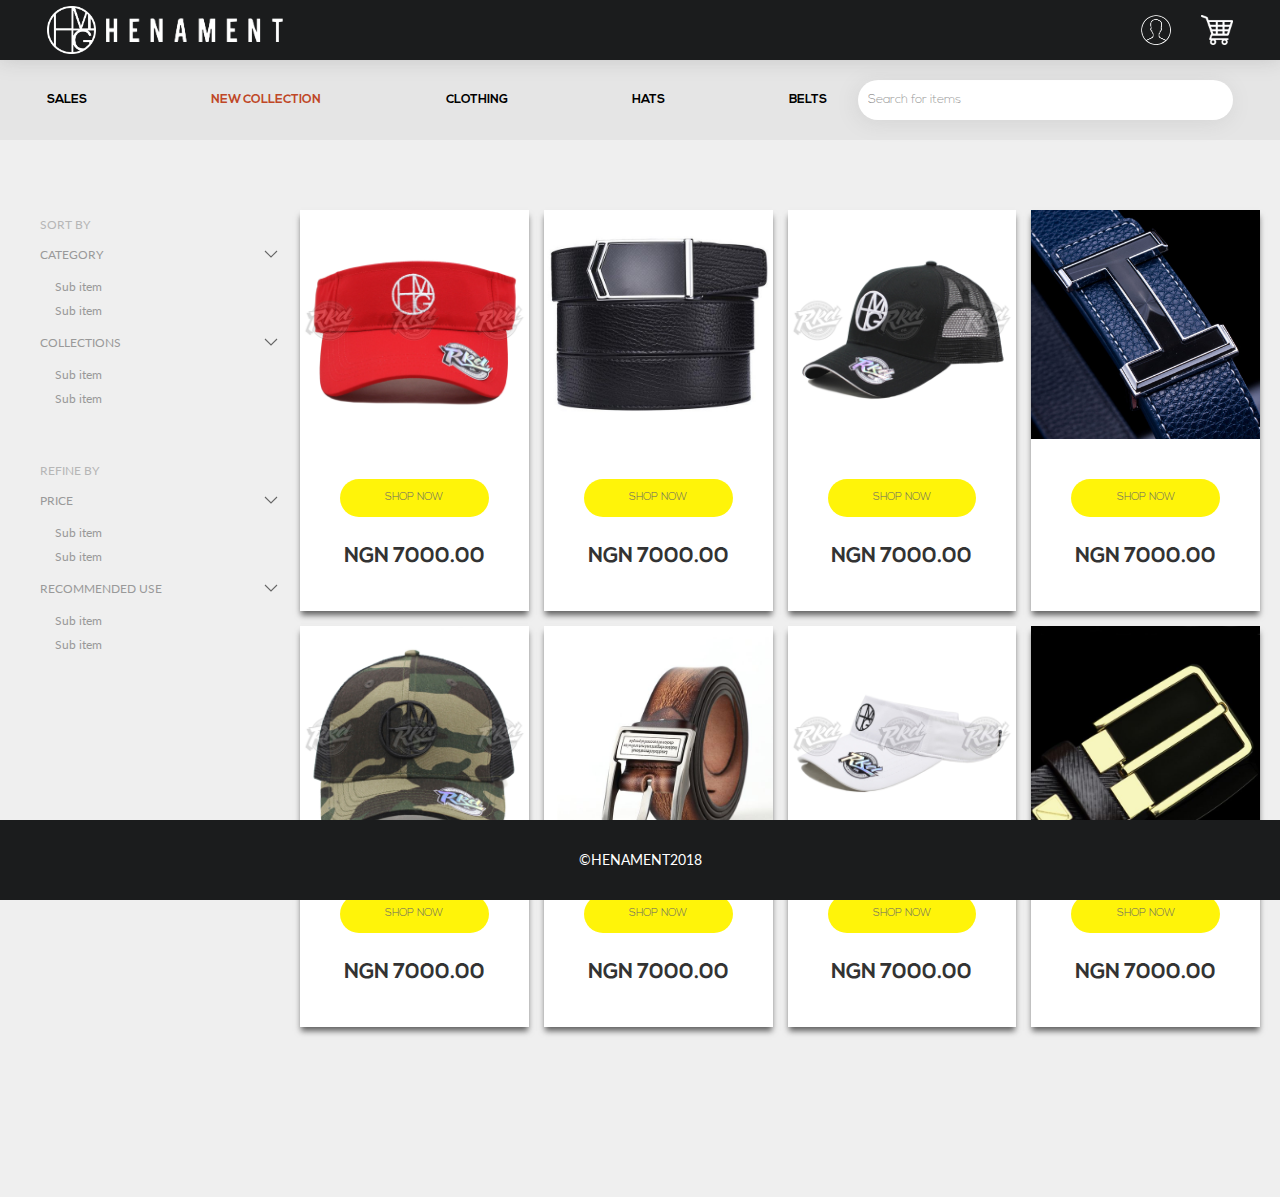
<file: products.html>
<!DOCTYPE html>
<html>
<head>
    <!--Import Google Icon Font-->
    <link href="https://fonts.googleapis.com/icon?family=Material+Icons" rel="stylesheet">
    <!--Import materialize.css-->
    <!--Let browser know website is optimized for mobile-->
    <title>Henament</title>
    <meta name="viewport" content="width=device-width, initial-scale=1.0"/>
    <link rel="stylesheet" href="css/uikit.min.css">
    <link rel="stylesheet" href="css/style.css">
    <link rel="stylesheet" href="css/semantic.min.css">
</head>
    <div id="topbar" uk-sticky="sel-target: .uk-navbar-container; cls-active: uk-navbar-sticky;animation: animation: uk-animation-slide-top bottom: #transparent-sticky-navbar">
         <nav class="uk-navbar-container" uk-navbar style="position: relative; z-index: 980;">
            <div class="uk-navbar-left uk-height-1-1">
                <a class="uk-navbar-item uk-logo uk-height-1-1" href="index.html">
                    <img src="img/Logo.png" alt="">
                    <img class="smaller" src="img/logoText.png" alt="">
                </a>
                <ul class="uk-navbar-nav">
                </ul>
            </div>
            <div class="uk-navbar-right uk-light">
                <div class="uk-navbar-item">
                    <a class="uk-link-reset" href="#"><img src="img/user.png" alt=""></a>
                </div>
                <div class="uk-navbar-item uk-position-relative">
                    <a class="uk-link-reset" href="#"><img src="img/cart.png" alt=""></a>
                    <div uk-drop="mode: click">
                    <div class="uk-card uk-card-body uk-card-default uk-padding-small">
                        <div id="shoppingCart">
                            <div id="cartItemsContainer">
                                <h4 class="uk-card-title uk-text-center">Items in your cart</h4>
                                <div id="cartItems"></div>
                                <span id="cartTotal"></span>
                            </div>
                        </div>
                        <div class="uk-width-1-1@m">
                            <a href="checkout.html" class="uk-button button-def uk-width-1-1@m">Checkout</a>
                        </div>
                    </div>
                </div>
                    <span id="itemCount" class="uk-badge uk-position-top-right">0</span>
                </div>
            </div>
        </nav>
    </div>
    <div id="lowbar">
    <!--<div id="lowbar" uk-sticky="sel-target: .uk-navbar-container;offset: 60;show-on-up: true;animation: animation: uk-animation-slide-top cls-active: uk-navbar-sticky; bottom: #transparent-sticky-navbar">-->
        <nav class="uk-navbar-container" uk-navbar style="position: relative; z-index: 980;">
            <div class="uk-navbar-left uk-width-1-1@m uk-flex uk-flex-between">
                <ul class="uk-navbar-nav uk-flex uk-flex-between uk-flex-wrap uk-width-2-3@m">
                    <li><a href="index.html">Sales</a></li>
                    <li class="uk-active">
                        <a href="products.html">New Collection</a>
                    </li>
                    <li><a href="index.html">Clothing</a></li>
                    <li><a href="hats.html">Hats</a></li>
                    <li><a href="belts.html">Belts</a></li>
                </ul>
                <div class="uk-navbar-item uk-width-1-3@m">
                    <input type="text" class="uk-input" placeholder="Search for items">
                </div>
            </div>
        </nav>
    </div>
<section class="large-cell-block-container prod uk-section padding-1 uk-padding-remove-horizontal uk-flex uk-flex-between">
    <div class="" uk-grid>
        <div class="uk-visible@m sidebar-cat">
            <ul class="uk-nav-default uk-nav-parent-icon" uk-nav="multiple: true">
                <li><a href="#" class="uk-text-muted uk-text-uppercase">Sort By</a></li>
                <li class="uk-parent uk-open">
                    <a href="#">CATEGORY</a>
                    <ul class="uk-nav-sub">
                        <li><a href="#">Sub item</a></li>
                        <li><a href="#">Sub item</a></li>
                    </ul>
                </li>
                <li class="uk-parent uk-open">
                    <a href="#">COLLECTIONS</a>
                    <ul class="uk-nav-sub">
                        <li><a href="#">Sub item</a></li>
                        <li><a href="#">Sub item</a></li>
                    </ul>
                </li>
                <li class="uk-margin-medium-top"><a href="#" class="uk-text-muted uk-text-uppercase">Refine By</a></li>
                <li class="uk-parent uk-open">
                    <a href="#">PRICE</a>
                    <ul class="uk-nav-sub">
                        <li><a href="#">Sub item</a></li>
                        <li><a href="#">Sub item</a></li>
                    </ul>
                </li>
                <li class="uk-parent uk-open">
                    <a href="#" class="uk-text-uppercase">Recommended Use</a>
                    <ul class="uk-nav-sub">
                        <li><a href="#">Sub item</a></li>
                        <li><a href="#">Sub item</a></li>
                    </ul>
                </li>
            </ul>
        </div>
        <div class="content-cat">
            <!--<h2 class="uk-text-uppercase uk-text-bold uk-width-1-1@m text-center">Check these Out</h2>-->
            <div class="uk-grid-small uk-child-width-1-4@s uk-child-width-1-1" uk-grid>
                <div>
                    <div class="uk-card uk-card-default uk-box-shadow-hover-large uk-transition-toggle">
                        <a class="add uk-link-reset uk-link uk-transition-fade" href="#">
                            <i class="cart plus icon"></i>
                        </a>
                        <div class="uk-card-media-top">
                            <img src="img/hat3.jpg" alt="">
                        </div>
                        <div class="uk-card-body uk-text-center">
                            <a class="uk-button button-def uk-width-1-1@m" href="product.html">SHOP NOW</a>
                            <h3 class="uk-card-title">NGN <span class="price">7000.00</span></h3>
                        </div>
                    </div>
                </div>
                <div>
                    <div class="uk-card uk-card-default uk-box-shadow-hover-large uk-transition-toggle">
                        <a class="add uk-link-reset uk-link uk-transition-fade" href="#">
                            <i class="cart plus icon"></i>
                        </a>
                        <div class="uk-card-media-top">
                            <img src="img/belt3.jpg" alt="">
                        </div>
                        <div class="uk-card-body uk-text-center">
                            <a class="uk-button button-def uk-width-1-1@m" href="product.html">SHOP NOW</a>
                            <h3 class="uk-card-title">NGN <span class="price">7000.00</span></h3>
                        </div>
                    </div>
                </div>
                <div>
                    <div class="uk-card uk-card-default uk-box-shadow-hover-large uk-transition-toggle">
                        <a class="add uk-link-reset uk-link uk-transition-fade" href="#">
                            <i class="cart plus icon"></i>
                        </a>
                        <div class="uk-card-media-top">
                            <img src="img/hat1.jpg" alt="">
                        </div>
                        <div class="uk-card-body uk-text-center">
                            <a class="uk-button button-def uk-width-1-1@m" href="product.html">SHOP NOW</a>
                            <h3 class="uk-card-title">NGN <span class="price">7000.00</span></h3>
                        </div>
                    </div>
                </div>
                <div>
                    <div class="uk-card uk-card-default uk-box-shadow-hover-large uk-transition-toggle">
                        <a class="add uk-link-reset uk-link uk-transition-fade" href="#">
                            <i class="cart plus icon"></i>
                        </a>
                        <div class="uk-card-media-top">
                            <img src="img/belt1.jpg" alt="">
                        </div>
                        <div class="uk-card-body uk-text-center">
                            <a class="uk-button button-def uk-width-1-1@m" href="product.html">SHOP NOW</a>
                            <h3 class="uk-card-title">NGN <span class="price">7000.00</span></h3>
                        </div>
                    </div>
                </div>
                <div>
                    <div class="uk-card uk-card-default uk-box-shadow-hover-large uk-transition-toggle">
                        <a class="add uk-link-reset uk-link uk-transition-fade" href="#">
                            <i class="cart plus icon"></i>
                        </a>
                        <div class="uk-card-media-top">
                            <img src="img/hat2.jpg" alt="">
                        </div>
                        <div class="uk-card-body uk-text-center">
                            <a class="uk-button button-def uk-width-1-1@m" href="product.html">SHOP NOW</a>
                            <h3 class="uk-card-title">NGN <span class="price">7000.00</span></h3>
                        </div>
                    </div>
                </div>
                <div>
                    <div class="uk-card uk-card-default uk-box-shadow-hover-large uk-transition-toggle">
                        <a class="add uk-link-reset uk-link uk-transition-fade" href="#">
                            <i class="cart plus icon"></i>
                        </a>
                        <div class="uk-card-media-top">
                            <img src="img/belt2.jpg" alt="">
                        </div>
                        <div class="uk-card-body uk-text-center">
                            <a class="uk-button button-def uk-width-1-1@m" href="product.html">SHOP NOW</a>
                            <h3 class="uk-card-title">NGN <span class="price">7000.00</span></h3>
                        </div>
                    </div>
                </div>
                <div>
                    <div class="uk-card uk-card-default uk-box-shadow-hover-large uk-transition-toggle">
                        <a class="add uk-link-reset uk-link uk-transition-fade" href="#">
                            <i class="cart plus icon"></i>
                        </a>
                        <div class="uk-card-media-top">
                            <img src="img/hat4.jpg" alt="">
                        </div>
                        <div class="uk-card-body uk-text-center">
                            <a class="uk-button button-def uk-width-1-1@m" href="product.html">SHOP NOW</a>
                            <h3 class="uk-card-title">NGN <span class="price">7000.00</span></h3>
                        </div>
                    </div>
                </div>
                <div>
                    <div class="uk-card uk-card-default uk-box-shadow-hover-large uk-transition-toggle">
                        <a class="add uk-link-reset uk-link uk-transition-fade" href="#">
                            <i class="cart plus icon"></i>
                        </a>
                        <div class="uk-card-media-top">
                            <img src="img/belt4.jpg" alt="">
                        </div>
                        <div class="uk-card-body uk-text-center">
                            <a class="uk-button button-def uk-width-1-1@m" href="product.html">SHOP NOW</a>
                            <h3 class="uk-card-title">NGN <span class="price">7000.00</span></h3>
                        </div>
                    </div>
                </div>
            </div>
        </div>
    </div>
</section>
<footer class="uk-flex uk-flex-center uk-flex-middle">
    <p class="uk-text-uppercase">&copy;henament2018</p>
</footer>
<body>

<!--JavaScript at end of body for optimized loading-->
<script src="js/uikit.min.js"></script>
<script src="js/uikit-icons.min.js"></script>
<script src="js/jquery-3.3.1.min.js"></script>
<script src="js/index.js"></script>
<script src="js/semantic.min.js"></script>
</body>
</html>
</file>
<file: css/style.css>
@font-face {
    font-family: 'NexaBold';
    src: url('NexaBold.ttf.woff') format('woff'),
    url('NexaBold.ttf.svg#NexaBold') format('svg'),
    url('NexaBold.ttf.eot'),
    url('NexaBold.ttf.eot?#iefix') format('embedded-opentype');
    font-weight: normal;
    font-style: normal;
}

@font-face {
    font-family: 'NexaLight';
    src: url('NexaLight.ttf.woff') format('woff'),
    url('NexaLight.ttf.svg#NexaLight') format('svg'),
    url('NexaLight.ttf.eot'),
    url('NexaLight.ttf.eot?#iefix') format('embedded-opentype');
    font-weight: normal;
    font-style: normal;
}

h1, h2, h3, h4, h5, h6, .uk-card-title {
    font-family: 'NexaBold', sans-serif;
}

.uk-card-title {
    color: #000;
}

/* use this class to attach this font to any element i.e. <p class="fontsforweb_fontid_59767">Text with this font applied</p> */
body {
    font-family: 'NexaLight', sans-serif;
}

* {
    padding: 0;
    margin: 0;
    box-sizing: border-box;
}

#topbar nav, #topbar .uk-navbar-nav > li > a, #topbar .uk-navbar-item {
    height: 60px;
    font-family: 'NexaLight', sans-serif;
}

#lowbar nav, #lowbar .uk-navbar-nav > li > a, #lowbar .uk-navbar-item {
    font-family: 'NexaBold', sans-serif;
    color: #000;
}

#lowbar .uk-navbar-nav > li.uk-active a {
    color: #bf4727;
}

.uk-logo img {
    height: 80%;
}

.uk-logo img.smaller {
    height: 40%;
    margin-left: 10px;
}

.uk-logo {
    font-size: 2.5rem;
    color: #ffffff;
}

.uk-navbar-item a img {
    height: 30px;
}

#topbar .uk-navbar-item a {
    height: 50%;
    transition: all .3s;
}

#topbar .uk-navbar-item a:hover {
    height: 55%;
}

#topbar {
    background: #1b1c1d;
    /*background: #d10000 linear-gradient(to right,#bf4727, #ee2a28);*/
}

.uk-navbar-container:not(.uk-navbar-transparent) {
    background-color: transparent;
}

.uk-sticky-fixed {
    box-shadow: 0 0 20px #8080804d;
}

.uk-input, .uk-select {
    box-shadow: -2px 3px 20px 0px rgba(128, 128, 128, 0.16);
    border: solid 0;
    border-radius: 25px;
    font-family: 'NexaLight', sans-serif;
}

#checkout .uk-input, #checkout .uk-select {
    box-shadow: none;
    border: solid 1px rgba(128, 128, 128, 0.42);
    border-radius: 0;
    font-family: 'NexaLight', sans-serif;
}

.add.uk-link i {
    position: absolute;
    color: #c4c4c4;
    font-size: xx-large;
    top: 10px;
    right: 5px;
}

.uk-accordion .uk-card {
    box-shadow: -2px 3px 15px 0px rgba(128, 128, 128, 0.4);
}

.uk-accordion .uk-open {
    padding-bottom: 50px;
}

.uk-form-label {
    font-size: 16px;
}

.red {
    color: red;
    font-size: 20px;
    top: 0;
}

.sidebar-cat {
    width: 320px;
    padding-left: 80px;
}

@media (min-width: 959px) {
    .content-cat {
        width: calc((100%) - 320px);
    }

    .content-cat .uk-button {
        font-size: 0.75rem;
    }
}

.sidebar-cat .uk-text-muted {
    color: #b6b6b6 !important;
}

.content-cat {
    padding-right: 20px;
    padding-left: 20px;
    margin-bottom: 100px;
}

#content, #product, #checkout {
    margin-bottom: 100px;
}

.uk-input:focus + span {
    color: rgba(128, 48, 27, 0.74);
}

#lowbar {
    background-color: #e5e5e5;
    z-index: 1 !important;
}

#lowbar .uk-navbar-container {
    z-index: 1 !important;
}

#lowbar .uk-input {
    width: 500px;
}

#content {
    min-height: calc((100vh) - 140px);
    width: 100%;
}

.size .uk-select, .color .uk-select, .texture .uk-select {
    width: 60%;
    border-radius: 25px;
    background-color: #fffdcf;
}

.color .uk-select, .color .uk-select:focus, .color .uk-select:active {
    color: red;
    font-weight: bold;
    background-color: #fffdcf;
}

.size .uk-select, .size .uk-select:focus, .size .uk-select:active {
    font-weight: bold;
    background-color: #fffdcf;
}

.texture .uk-select, .texture .uk-select:focus, .texture .uk-select:active {
    font-weight: bold;
    background-color: #fffdcf;
}

#product {
    min-height: calc((100vh) - 140px);
    width: 100%;
    padding-top: 30px;
}

.uk-input:focus, .uk-select:focus, .uk-textarea:focus {
    outline: none;
    background-color: #fff;
    color: #666;
    border: solid 0;
    box-shadow: -2px 3px 20px -10px rgba(128, 48, 27, 0.74);
}

.uk-card-default {
    box-shadow: 0 5px 6px -1px rgba(0, 0, 0, 0.6);
    /*border-radius: 5px;*/
}

.button-def {
    border-radius: 25px;
    padding: 0 !important;
    background: #fff409;
    font-family: 'NexaLight', sans-serif;
    font-size: 1.3rem;
    transition: background-color .4s, color .4s;
    text-transform: none !important;
}

.button-def:hover {
    background-color: #d10000;
    color: #ffffff;
    text-transform: none !important;
}

#content .uk-card-title {
    color: #128200;
    font-size: 1.2rem;
    text-align: center;
}

footer {
    height: 80px;
    color: #ffffff;
    width: 100%;
    background-color: #1b1c1d;
    position: fixed;
    bottom: 0;
    z-index: 0;
}

footer > * {
    color: #ffffff;
}

.preview img {
    filter: grayscale(100%);
    transition: filter .6s;
}

.preview img:hover {
    filter: grayscale(1%);
}

.uk-slidenav-next, .uk-slidenav-previous {
    background-color: rgba(255, 255, 255, 0.69);
    width: 50px;
    height: 50px;
    display: flex;
    justify-content: center;
    align-items: center;
    transition: all .6s;
    border-radius: 50%;
}

.uk-slidenav-next:hover, .uk-slidenav-previous:hover {
    background-color: #ffffff;
}

.button-sub {
    min-width: 120px;
}

#itemCount {
    position: absolute;
    display: none;
    top: 10px;
    right: 0;
}

.uk-drop {
    max-height: 70vh;
    overflow: auto;
}

.uk-drop .uk-card .uk-card .button-def {
    display: none;
}

.uk-drop .uk-card .uk-card img {
    height: 100px;
    width: 100%;
    object-fit: cover;
}

html, body{
    background: #efefef!important;
}

.uk-drop .uk-card .uk-card .uk-card-body {
    padding: 10px;
}

.uk-drop .button-def {
    color: #000 !important;
}

.uk-drop .button-def:hover {
    color: #fff !important;
}

.uk-drop .uk-card .uk-card {
    margin-bottom: 20px;
    box-shadow: none !important;
    display: flex;
}

.removeItem {
    /*background: #d10000!important;*/
    /*color: #ffffff!important;*/
    line-height: 30px;
    min-width: 120px;
    border: 0 solid;
    margin-bottom: 30px;
    font-size: 15px !important;
}

.uk-slideshow-items img {
    width: 100%;
    height: 100%;
}

.uk-drop i {
    display: none !important;
}

.uk-drop .removeItem:hover {
    background: #d10000;
}

.hide{
    position: fixed;
    visibility: hidden;
    top: 0;
    left: 0;
    z-index: -20;
}

.uk-drop .hide{
    position: static;
    visibility: visible;
    top: 0;
    left: 0;
    z-index: 1;
}

#cartTotal {
    font-weight: bold;
    font-size: 20px;
}

.uk-accordion-title::after {
    background-image: none !important;
}

.uk-accordion-title {
    padding-left: 20px;
    line-height: 3.2;
    border-top: 3px solid rgba(209, 0, 0, 0.64);
    background-color: #e5e5e5;
}

.uk-accordion-content {
    padding-left: 20px;
}

#cartTotal {
    display: none;
}

@media (min-width: 1024px) {
    .uk-navbar-container, .uk-container {
        width: 100%;
        max-width: 1366px;
        padding: 0 32px;
        box-sizing: border-box;
        margin: auto;
    }
}

/*slider 360*/
h1, h3, h4 {
    text-align: center;
    font-family: "Helvetica Neue", Helvetica, Arial, sans-serif
}

.viewer {
    position: relative;
    margin: 20px 0
}

#pdtViewer {
    width: 67%;
    margin: 0 auto;
    height: 100%;
    display: flex;
    flex-wrap: wrap;
    justify-content: center;
    align-items: center;
}

#pdtViewer img {
    padding: 40px 20px;
    border: .5px solid #eee;
    user-select: none;
    -moz-user-select: none
}

#dummy {
    display: none
}

.loader {
    width: 100%;
    height: 100%;
    position: absolute;
    background: rgba(0, 0, 0, .5);
    z-index: 1;
    top: 0
}

.three-bounce {
    text-align: center;
    font-size: 26px;
    position: absolute;
    top: 50%;
    left: 50%
}

.three-bounce div {
    display: inline-block;
    width: 18px;
    height: 18px;
    border-radius: 100%;
    background-color: #fff;
    -webkit-animation: bouncedelay 1.4s infinite ease-in-out both;
    animation: bouncedelay 1.4s infinite ease-in-out both
}

.three-bounce .one {
    -webkit-animation-delay: -0.32s;
    animation-delay: -0.32s
}

.three-bounce .two {
    -webkit-animation-delay: -0.16s;
    animation-delay: -0.16s
}

.btnDiv {
    text-align: center;
    margin: 10px 0
}

.btnDiv button {
    margin: 4px 8px;
    padding: 20px;
    border: 0;
    background-color: dodgerblue;
    color: #fff;
    border-radius: 50%;
    font-size: 16px;
    position: relative;
    cursor: pointer
}

.btnDiv button:active {
    background-color: #006dd8
}

.btnDiv button:hover {
    box-shadow: 0 0 8px 1px #1b8eff
}

.btnDiv button:focus {
    outline: 0
}

.btnDiv button:before, .btnDiv button.pause:after, .btnDiv button.plus:after, .btnDiv button.right:after, .btnDiv button.left:after {
    position: absolute;
    content: ""
}

.btnDiv button.play:before, .btnDiv button.left:before, .btnDiv button.right:after {
    border: 11px solid transparent;
    border-left-color: inherit;
    left: 16px;
    top: 24%
}

.btnDiv button.pause:before, .btnDiv button.pause:after {
    left: 12px;
    top: 28%;
    width: 6px;
    height: 19px;
    background: #fff
}

.btnDiv button.pause:after {
    right: 12px;
    left: auto
}

.btnDiv button.stop:before {
    left: 11px;
    top: 25%;
    width: 45%;
    height: 50%;
    background: #fff
}

.btnDiv button.plus:before {
    left: 17px;
    top: 27%;
    background: #fff;
    width: 6px;
    height: 20px
}

.btnDiv button.plus:after, .btnDiv button.minus:before, .btnDiv button.right:before, .btnDiv button.left:after {
    left: 9px;
    top: 44%;
    background: #fff;
    width: 22px;
    height: 6px
}

.btnDiv button.left:after {
    left: 11px;
    width: 21px
}

.btnDiv button.right:before {
    width: 20px
}

.btnDiv button.left:before, .btnDiv button.play.leftNav:before {
    border-right-color: inherit;
    border-left-color: transparent;
    left: -4px
}

.btnDiv button.right:after {
    left: 22px
}

.btnDiv button.play.leftNav:before {
    left: 1px;
    top: 21%
}

.btnDiv.navDiv {
    text-align: left
}

.btnDiv.navDiv button {
    position: absolute;
    top: 50%
}

.btnDiv.navDiv button.rightNav {
    right: 0
}

img.draggable {
    cursor: e-resize
}

img.keys {
    cursor: pointer
}

@keyframes bouncedelay {
    0%, 80%, 100% {
        -webkit-transform: scale(0);
        transform: scale(0)
    }
    40% {
        transform: scale(1);
        -webkit-transform: scale(1)
    }
}

@-webkit-keyframes bouncedelay {
    0%, 80%, 100% {
        -webkit-transform: scale(0);
        transform: scale(0)
    }
    40% {
        transform: scale(1);
        -webkit-transform: scale(1)
    }
}

@media screen and (max-width: 1030px) {
    #pdtViewer img {
        width: 100%
    }
}

.uk-thumbnav li{
    height: 25%;
    overflow: hidden;
}

.uk-thumbnav{
    width: 70px;
}

.uk-thumbnav li a, .uk-thumbnav li a img, #nav-cont, .uk-thumbnav{
    height: 100%;
}

.uk-thumbnav li a img{
    width: 100%!important;
    object-fit: contain;
}

@media screen and (max-width: 992px) {
    .hidePhone {
        display: none
    }

    .btnDiv {
        zoom: .7
    }
}

@media screen and (max-width: 959px) {
   #spec{
       height: 100vh;
   }
}

#checkout .uk-text-bold{
    font-weight: 400!important;
    color: #000!important;
    font-size: 18px!important;
}

#checkout .button-def{
    width: 210px;
}

@media screen and (max-width: 1250px) {
    #pdtViewer img {
        padding: 40px 0
    }

    #pdtViewer {
        width: 95%
    }
    .uk-slideshow-items img{
        object-fit: contain;
    }
}

@media screen and (max-width: 767px) {
    .fork {
        width: 100px;
        position: absolute !important
    }

    h1 {
        margin-top: 60px
    }
}

@media screen and (max-width: 450px) {
    .uk-logo{
        height: 40px !important;
    }
    .uk-slideshow-items img{
        object-fit: contain;
    }
}
</file>
